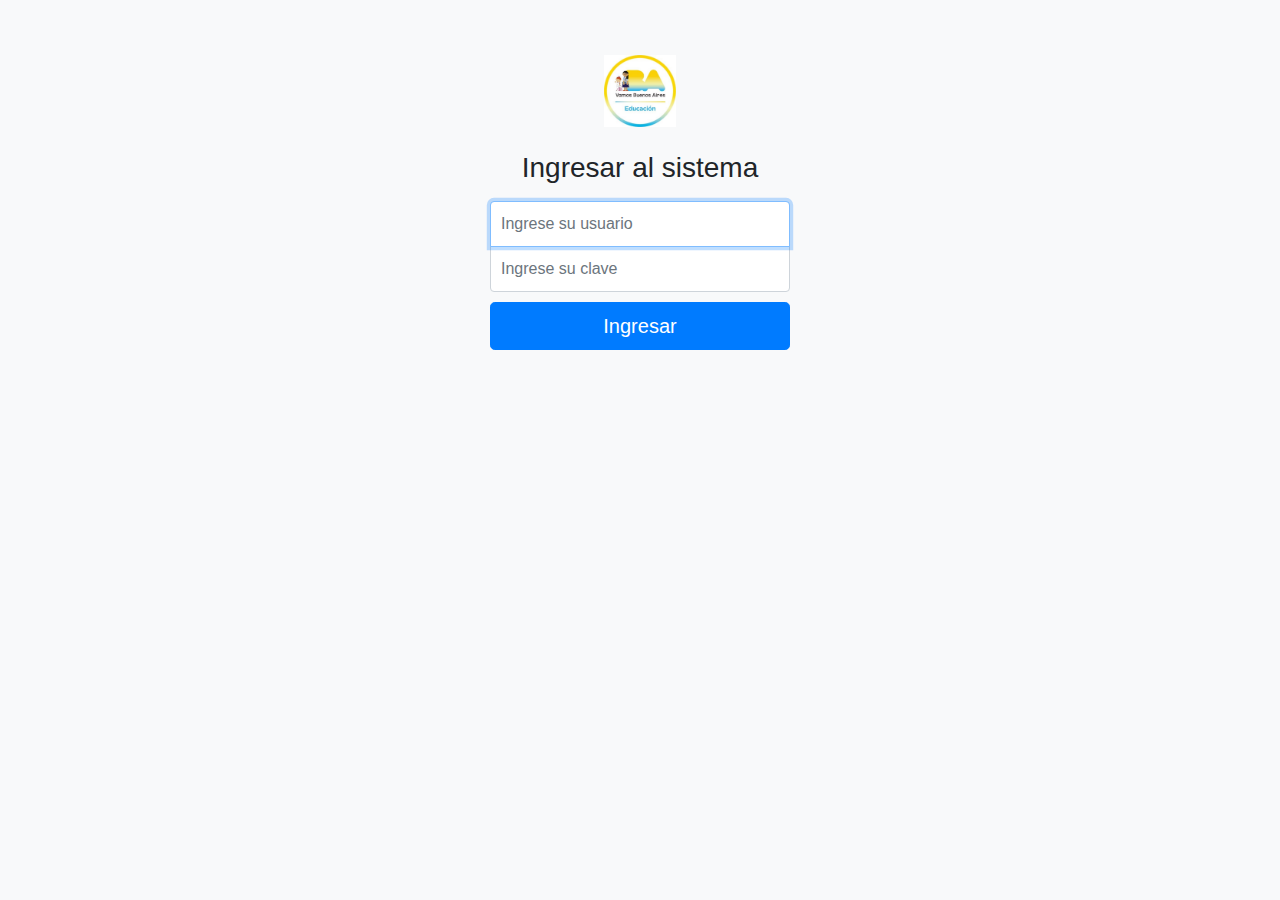
<file: php22037/trabajofinal/index.html>
<!doctype html>
<html lang="en">
  <head>
    <title>Title</title>
    <!-- Required meta tags -->
    <meta charset="utf-8">
    <meta name="viewport" content="width=device-width, initial-scale=1, shrink-to-fit=no">

    <!-- Bootstrap CSS -->
    <link rel="stylesheet" href="https://stackpath.bootstrapcdn.com/bootstrap/4.3.1/css/bootstrap.min.css" integrity="sha384-ggOyR0iXCbMQv3Xipma34MD+dH/1fQ784/j6cY/iJTQUOhcWr7x9JvoRxT2MZw1T" crossorigin="anonymous">
    <link href="./css/signin.css" rel="stylesheet">

  </head>
  <body class="text-center bg-light">
    <div class="container">
        <form class="form-signin" action="controller/checkloginC.php" method="POST">
            <img class="mb-4" src="./images/logo.jpg" width="72" height="72">
            <h1 class="h3 mb-3" >Ingresar al sistema</h1>
            <input type="email" name="inputEmail" class="form-control" placeholder="Ingrese su usuario" required autofocus >
            <input type="password" name="inputPassword" class="form-control" placeholder="Ingrese su clave" required>
            <button type="submit" class="btn btn-lg btn-primary btn-block">Ingresar</button>
        </form>    
    
    </div>  
    
    <!-- Optional JavaScript -->
    <!-- jQuery first, then Popper.js, then Bootstrap JS -->
    <script src="https://code.jquery.com/jquery-3.3.1.slim.min.js" integrity="sha384-q8i/X+965DzO0rT7abK41JStQIAqVgRVzpbzo5smXKp4YfRvH+8abtTE1Pi6jizo" crossorigin="anonymous"></script>
    <script src="https://cdnjs.cloudflare.com/ajax/libs/popper.js/1.14.7/umd/popper.min.js" integrity="sha384-UO2eT0CpHqdSJQ6hJty5KVphtPhzWj9WO1clHTMGa3JDZwrnQq4sF86dIHNDz0W1" crossorigin="anonymous"></script>
    <script src="https://stackpath.bootstrapcdn.com/bootstrap/4.3.1/js/bootstrap.min.js" integrity="sha384-JjSmVgyd0p3pXB1rRibZUAYoIIy6OrQ6VrjIEaFf/nJGzIxFDsf4x0xIM+B07jRM" crossorigin="anonymous"></script>
  </body>
</html>
</file>
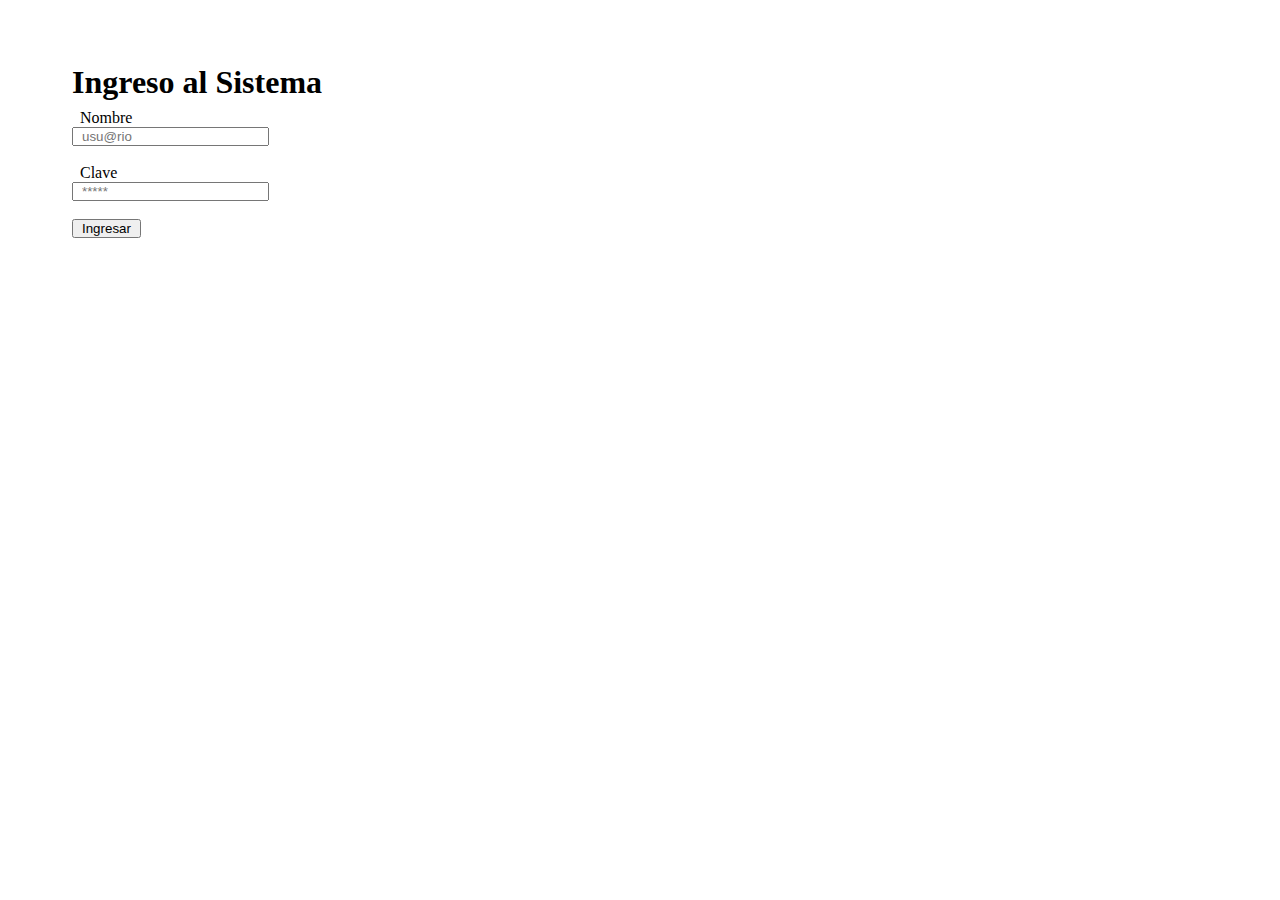
<file: javascript-ejercicio-unidad3.html>
<!doctype html>
<html lang="es">
<head>
	<meta charset="UTF-8">
	<title>Ejercicio JS nro3 - Martín Araneda</title>
	<link rel="stylesheet" href="ej-JS-un3.css">
	
</head>

<body>
    <h1>Ingreso al Sistema</h1>
	<form id="login-form" action="">
		<label for="fusuario">Nombre</label><br>
		<input type="text" id="fusuario" placeholder="usu@rio"><br><br>
		<label for="fclave">Clave</label><br>
		<input type="password" id="fclave" placeholder="*****"><br><br>
		<input type="submit" value="Ingresar">
	</form>
<script src="ej-JS-un3.js" ></script>
</body>

</html>
</file>
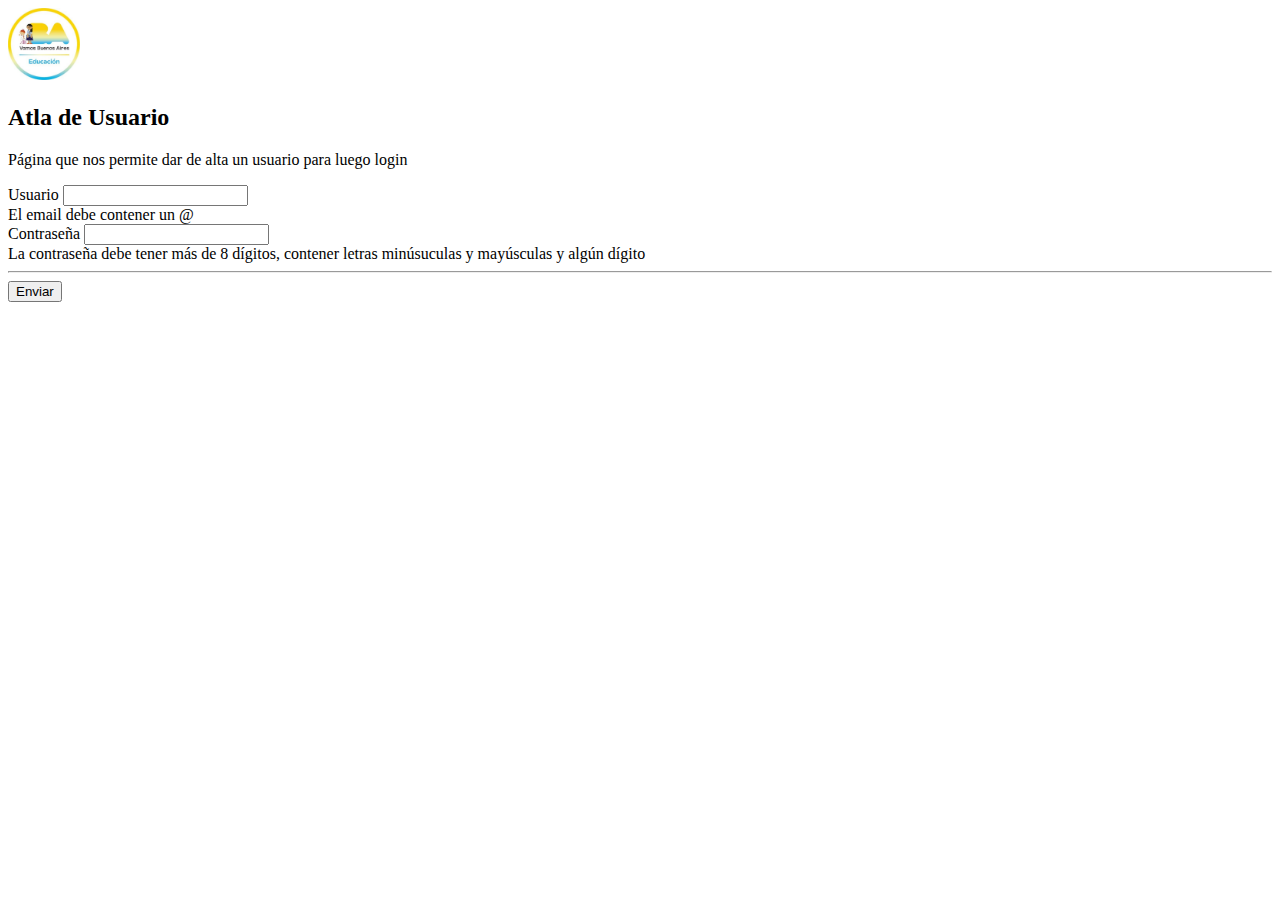
<file: php22037/trabajofinal/view/altaUsuarioC.html>
<!DOCTYPE html>
<html lang="en">
<head>
    <meta charset="UTF-8">
    <meta http-equiv="X-UA-Compatible" content="IE=edge">
    <meta name="viewport" content="width=device-width, initial-scale=1.0">
    <title>Document</title>

    <!-- bootstrap -->
    <link href="https://cdn.jsdelivr.net/npm/bootstrap@5.1.3/dist/css/bootstrap.min.css" rel="stylesheet" integrity="sha384-1BmE4kWBq78iYhFldvKuhfTAU6auU8tT94WrHftjDbrCEXSU1oBoqyl2QvZ6jIW3" crossorigin="anonymous">

</head>
<body class="bg-light">
    <div class="container">
    <div class="py-4 text-center">
        <img src="images/logo.jpg" alt="Logo CABA" width="72" height="72" class="d-flex mx-auto mb-4">
        <h2>Atla de Usuario</h2>
        <p class="lead">Página que nos permite dar de alta un usuario para luego login</p>
    </div>

    <div class="col-md-12 text-center">
        <form action="../controller/checkUsuarioC.php" method="post" class="needs-validation" >
            <div class="row">
                <div class="col-md-6">
                    <label for="usuario" class="form-label">Usuario</label>
                    <input type="email" class="form-control" id="usuario" name="usuario" required pattern="[a-z0-9._%+-]+@[a-z0-9.-]+\.[a-z]{2,}$">
                    <div class="invalid-feedback">
                        El email debe contener un @ 
                    </div>        
                </div>
                <div class="col-md-6">
                    <label for="password" class="form-label">Contraseña</label>
                    <input type="password" class="form-control" id="password" name="password" required pattern="(?=.*\d)(?=.*[a-z])(?=.*[A-Z]).{8,}">
                    <div class="invalid-feedback">
                      La contraseña debe tener más de 8 dígitos, contener letras minúsuculas y mayúsculas y algún dígito
                    </div>                

                </div>
   
            </div>

            <hr class="mb-4">

            <div class="row">
                <div class="col-4"></div>
                <div class="col-4">
                    <button class="btn btn-primary btn-lg btn-block" type="submit">Enviar</button>

                </div>
                <div class="col-4"></div>
            </div>
        </form>

    </div>

    </div>

    <!-- bootstrap -->
    <script src="https://cdn.jsdelivr.net/npm/bootstrap@5.1.3/dist/js/bootstrap.bundle.min.js" integrity="sha384-ka7Sk0Gln4gmtz2MlQnikT1wXgYsOg+OMhuP+IlRH9sENBO0LRn5q+8nbTov4+1p" crossorigin="anonymous"></script>
</body>
</html>
</file>
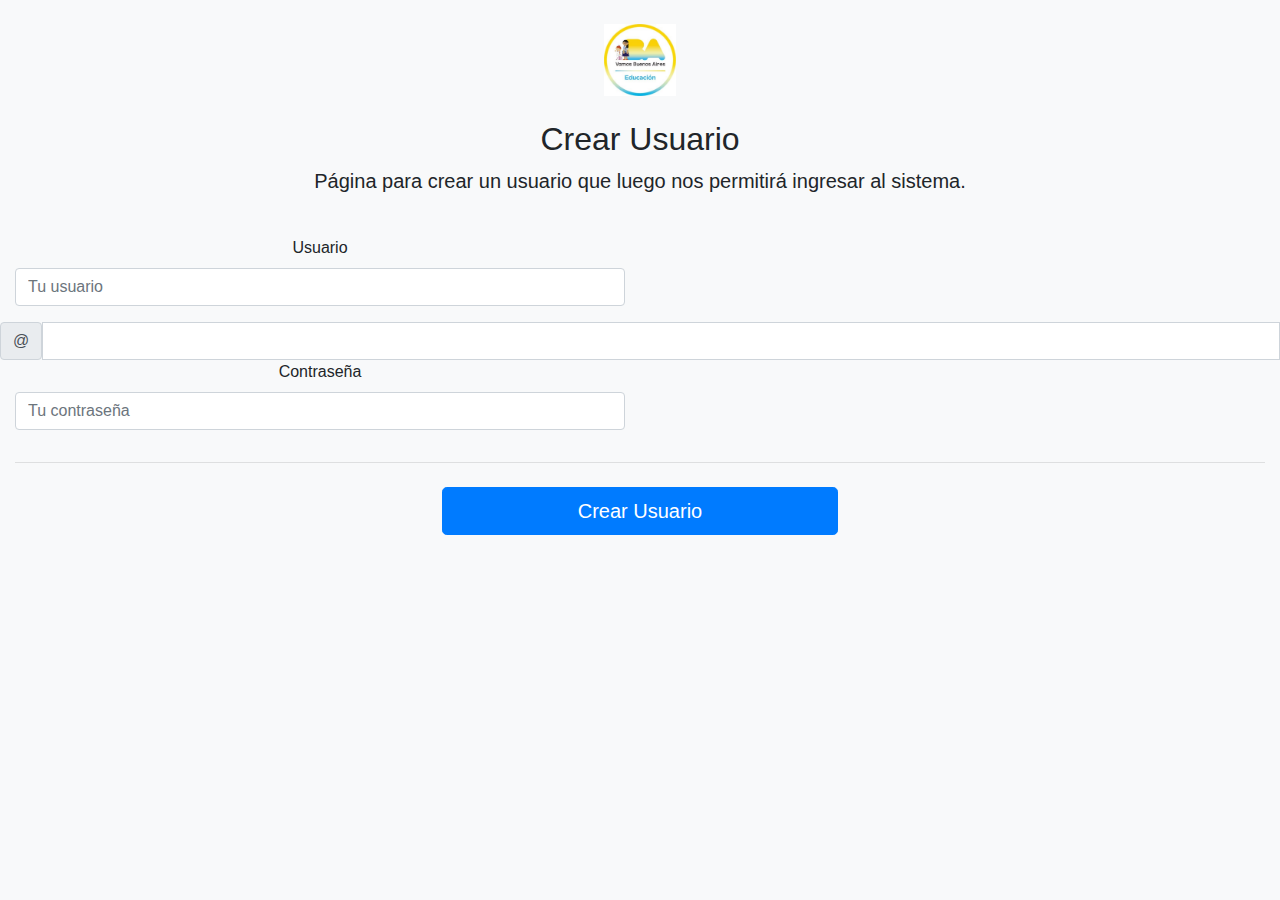
<file: php22037/trabajofinal/view/crearUsuario.html>
<!doctype html>
<html lang="en">
  <head>
    <title>Crear Usuario</title>
    <!-- Required meta tags -->
    <meta charset="utf-8">
    <meta name="viewport" content="width=device-width, initial-scale=1, shrink-to-fit=no">

    <!-- Bootstrap CSS -->
    <link rel="stylesheet" href="https://stackpath.bootstrapcdn.com/bootstrap/4.3.1/css/bootstrap.min.css" integrity="sha384-ggOyR0iXCbMQv3Xipma34MD+dH/1fQ784/j6cY/iJTQUOhcWr7x9JvoRxT2MZw1T" crossorigin="anonymous">
  </head>

  <body class="bg-light">
    <div class="py-4 text-center">
      <img class="d-block mx-auto mb-4" src="./images/logo.jpg" alt="Logo caba" width="72" height="72">
      <h2>Crear Usuario</h2>
      <p class="lead">Página para crear un usuario que luego nos permitirá ingresar al sistema.</p>
    </div>

    <div class="col-md-12 text-center">
      <form class="needs-validation" novalidate action="../controller/checkUsuario.php" method="POST">
        <div class="row">
          <div class="col-md-6 mb-3">
            <label for="user">Usuario</label>
            <input type="text" class="form-control" id="user" name="user" placeholder="Tu usuario" value="" required>
            <div class="invalid-feedback">
              Debe ingresar su usuario.
            </div>
          </div>
          <div class="input-group has-validation">
            <span class="input-group-text" id="inputGroupPrepend">@</span>
            <input type="text" class="form-control" id="validationCustomUsername" aria-describedby="inputGroupPrepend" required>
            <div class="invalid-feedback">
              Please choose a username.
            </div>
          </div>          
          <div class="col-md-6 mb-3">
            <label for="pass">Contraseña</label>
            <input type="password" class="form-control" id="pass" name="pass" placeholder="Tu contraseña" value="" required>
            <div class="invalid-feedback">
              Faltó ingresar la contraseña.
            </div>
          </div>
        </div>        

        <hr class="mb-4">
        <div class="row">
          <div class="col-4"></div>
          <div class="col-4">
            <button class="btn btn-primary btn-lg btn-block" type="submit">Crear Usuario</button>
          </div>
        </div>        
      </form>

    </div>
  

      
    <!-- Optional JavaScript -->
    <!-- jQuery first, then Popper.js, then Bootstrap JS -->
    <script src="https://code.jquery.com/jquery-3.3.1.slim.min.js" integrity="sha384-q8i/X+965DzO0rT7abK41JStQIAqVgRVzpbzo5smXKp4YfRvH+8abtTE1Pi6jizo" crossorigin="anonymous"></script>
    <script src="https://cdnjs.cloudflare.com/ajax/libs/popper.js/1.14.7/umd/popper.min.js" integrity="sha384-UO2eT0CpHqdSJQ6hJty5KVphtPhzWj9WO1clHTMGa3JDZwrnQq4sF86dIHNDz0W1" crossorigin="anonymous"></script>
    <script src="https://stackpath.bootstrapcdn.com/bootstrap/4.3.1/js/bootstrap.min.js" integrity="sha384-JjSmVgyd0p3pXB1rRibZUAYoIIy6OrQ6VrjIEaFf/nJGzIxFDsf4x0xIM+B07jRM" crossorigin="anonymous"></script>
  </body>
</html>
</file>
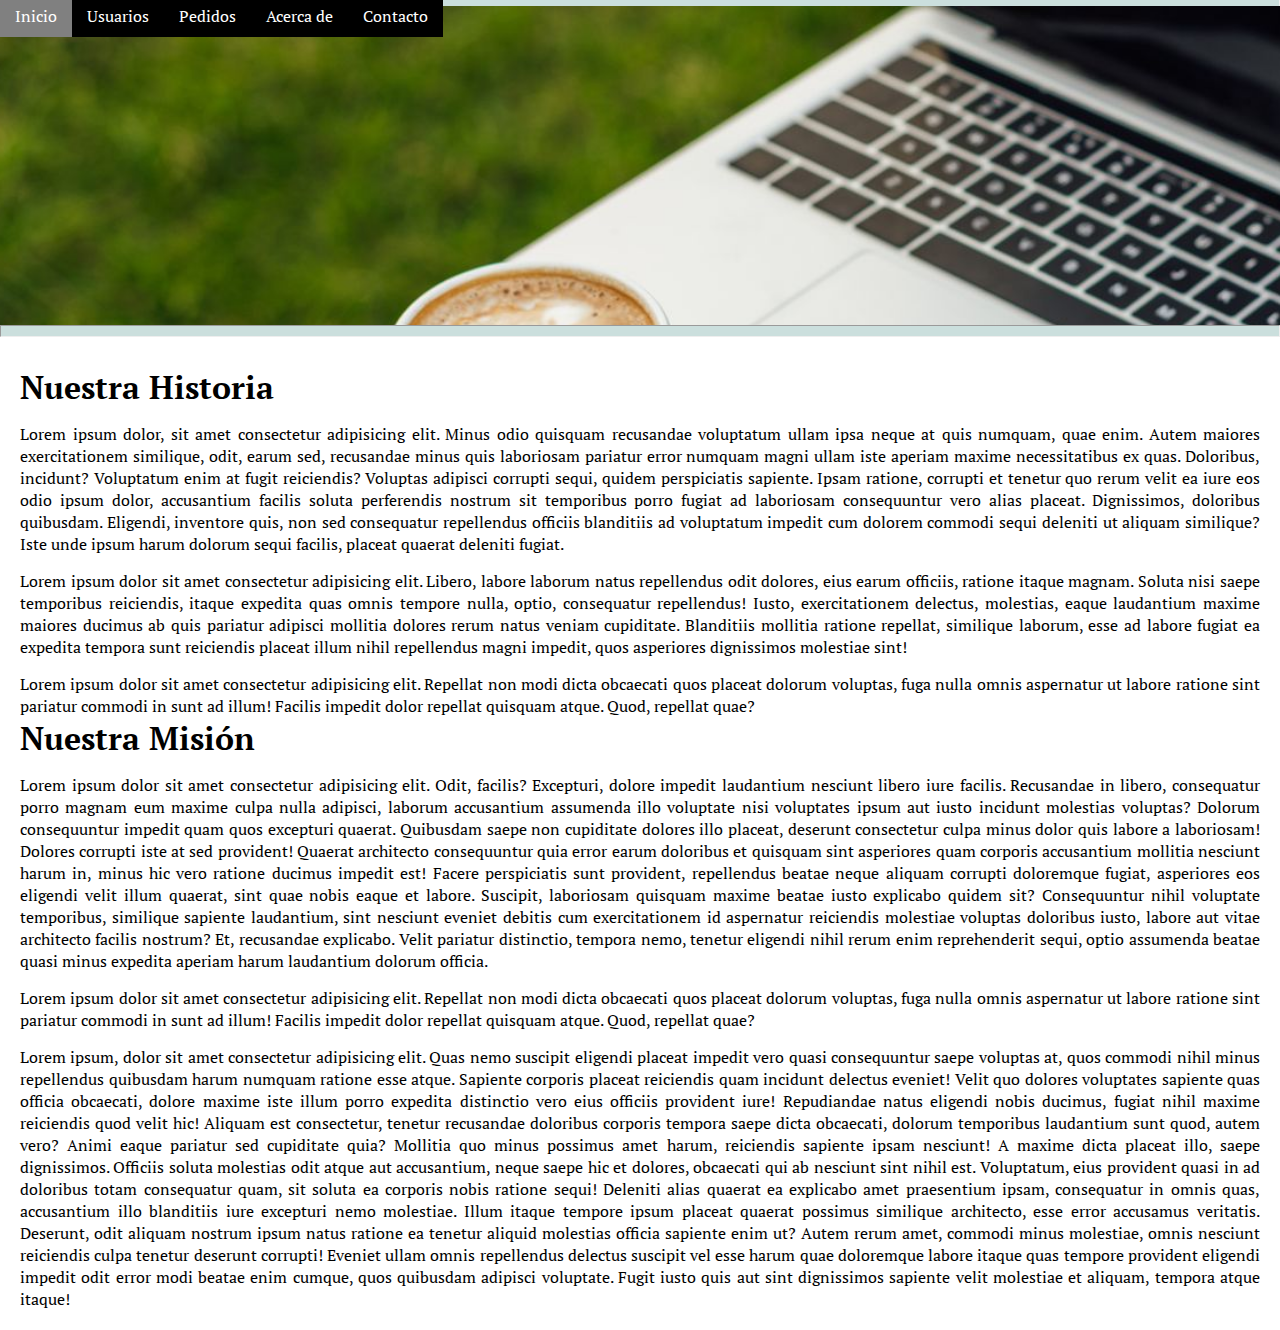
<file: php22037/trabajofinal/view/inicio.html>
<!DOCTYPE html>
<html lang="en">
<head>
    <meta charset="UTF-8">
    <meta name="viewport" content="width=device-width, initial-scale=1.0">
    <title>Proyecto Final</title>

    <link href="css/estilo.css" rel="stylesheet" type="text/css">
</head>
<body>
    <header>
        <nav>
            <div id="header">
                <ul class="nav">
                    <li><a href="inicio.html">Inicio</a></li>
                    <li><a href="">Usuarios</a>
                        <ul>
                            <li><a href="altaUsuarioC.html">Crear Usuario</a></li>
                            <li><a href="listadoUsuariosC.php">Listado de Usuarios</a></li>
                        </ul>
                    </li>
                    <li><a href="">Pedidos</a>
                        <ul>
                            <li><a href="listadoPedidosC.php">Listado de Pedidos</a></li>
                            <li><a href="pedidoC.php">Cargar Pedido</a></li>
                        </ul>
                    </li>

                    <li><a href="">Acerca de</a>
                        <ul>
                            <li><a href="">Nosotros</a></li>
                            <li><a href="">Nuestra Misión</a></li>
                            <li><a href="http://www.facebook.com">Historia</a></li>
                        </ul>
                    </li>
                    <li><a href="">Contacto</a></li>
                </ul>
            </div>
        </nav>
    </header>

    <div class="imagen">
        <hr>
        <img src="images/fondo2.png" >
        <hr>
    </div>

    <section>
        <div class="texto">
            <article>
                <h1>Nuestra Historia</h1>
                <p>
                    Lorem ipsum dolor, sit amet consectetur adipisicing elit. Minus odio quisquam recusandae voluptatum ullam ipsa neque at quis numquam, quae enim. Autem maiores exercitationem similique, odit, earum sed, recusandae minus quis laboriosam pariatur error numquam magni ullam iste aperiam maxime necessitatibus ex quas. Doloribus, incidunt? Voluptatum enim at fugit reiciendis? Voluptas adipisci corrupti sequi, quidem perspiciatis sapiente. Ipsam ratione, corrupti et tenetur quo rerum velit ea iure eos odio ipsum dolor, accusantium facilis soluta perferendis nostrum sit temporibus porro fugiat ad laboriosam consequuntur vero alias placeat. Dignissimos, doloribus quibusdam. Eligendi, inventore quis, non sed consequatur repellendus officiis blanditiis ad voluptatum impedit cum dolorem commodi sequi deleniti ut aliquam similique? Iste unde ipsum harum dolorum sequi facilis, placeat quaerat deleniti fugiat.
                </p>
                <p>
                    Lorem ipsum dolor sit amet consectetur adipisicing elit. Libero, labore laborum natus repellendus odit dolores, eius earum officiis, ratione itaque magnam. Soluta nisi saepe temporibus reiciendis, itaque expedita quas omnis tempore nulla, optio, consequatur repellendus! Iusto, exercitationem delectus, molestias, eaque laudantium maxime maiores ducimus ab quis pariatur adipisci mollitia dolores rerum natus veniam cupiditate. Blanditiis mollitia ratione repellat, similique laborum, esse ad labore fugiat ea expedita tempora sunt reiciendis placeat illum nihil repellendus magni impedit, quos asperiores dignissimos molestiae sint!
                </p>
                <p>
                    Lorem ipsum dolor sit amet consectetur adipisicing elit. Repellat non modi dicta obcaecati quos placeat dolorum voluptas, fuga nulla omnis aspernatur ut labore ratione sint pariatur commodi in sunt ad illum! Facilis impedit dolor repellat quisquam atque. Quod, repellat quae?
                </p>
            </article>
            <article>
                <h1>Nuestra Misión</h1>
                <p>
                    Lorem ipsum dolor sit amet consectetur adipisicing elit. Odit, facilis? Excepturi, dolore impedit laudantium nesciunt libero iure facilis. Recusandae in libero, consequatur porro magnam eum maxime culpa nulla adipisci, laborum accusantium assumenda illo voluptate nisi voluptates ipsum aut iusto incidunt molestias voluptas? Dolorum consequuntur impedit quam quos excepturi quaerat. Quibusdam saepe non cupiditate dolores illo placeat, deserunt consectetur culpa minus dolor quis labore a laboriosam! Dolores corrupti iste at sed provident! Quaerat architecto consequuntur quia error earum doloribus et quisquam sint asperiores quam corporis accusantium mollitia nesciunt harum in, minus hic vero ratione ducimus impedit est! Facere perspiciatis sunt provident, repellendus beatae neque aliquam corrupti doloremque fugiat, asperiores eos eligendi velit illum quaerat, sint quae nobis eaque et labore. Suscipit, laboriosam quisquam maxime beatae iusto explicabo quidem sit? Consequuntur nihil voluptate temporibus, similique sapiente laudantium, sint nesciunt eveniet debitis cum exercitationem id aspernatur reiciendis molestiae voluptas doloribus iusto, labore aut vitae architecto facilis nostrum? Et, recusandae explicabo. Velit pariatur distinctio, tempora nemo, tenetur eligendi nihil rerum enim reprehenderit sequi, optio assumenda beatae quasi minus expedita aperiam harum laudantium dolorum officia.
                </p>
                <p>
                    Lorem ipsum dolor sit amet consectetur adipisicing elit. Repellat non modi dicta obcaecati quos placeat dolorum voluptas, fuga nulla omnis aspernatur ut labore ratione sint pariatur commodi in sunt ad illum! Facilis impedit dolor repellat quisquam atque. Quod, repellat quae?
                </p>
                <p>
                    Lorem ipsum, dolor sit amet consectetur adipisicing elit. Quas nemo suscipit eligendi placeat impedit vero quasi consequuntur saepe voluptas at, quos commodi nihil minus repellendus quibusdam harum numquam ratione esse atque. Sapiente corporis placeat reiciendis quam incidunt delectus eveniet! Velit quo dolores voluptates sapiente quas officia obcaecati, dolore maxime iste illum porro expedita distinctio vero eius officiis provident iure! Repudiandae natus eligendi nobis ducimus, fugiat nihil maxime reiciendis quod velit hic! Aliquam est consectetur, tenetur recusandae doloribus corporis tempora saepe dicta obcaecati, dolorum temporibus laudantium sunt quod, autem vero? Animi eaque pariatur sed cupiditate quia? Mollitia quo minus possimus amet harum, reiciendis sapiente ipsam nesciunt! A maxime dicta placeat illo, saepe dignissimos. Officiis soluta molestias odit atque aut accusantium, neque saepe hic et dolores, obcaecati qui ab nesciunt sint nihil est. Voluptatum, eius provident quasi in ad doloribus totam consequatur quam, sit soluta ea corporis nobis ratione sequi! Deleniti alias quaerat ea explicabo amet praesentium ipsam, consequatur in omnis quas, accusantium illo blanditiis iure excepturi nemo molestiae. Illum itaque tempore ipsum placeat quaerat possimus similique architecto, esse error accusamus veritatis. Deserunt, odit aliquam nostrum ipsum natus ratione ea tenetur aliquid molestias officia sapiente enim ut? Autem rerum amet, commodi minus molestiae, omnis nesciunt reiciendis culpa tenetur deserunt corrupti! Eveniet ullam omnis repellendus delectus suscipit vel esse harum quae doloremque labore itaque quas tempore provident eligendi impedit odit error modi beatae enim cumque, quos quibusdam adipisci voluptate. Fugit iusto quis aut sint dignissimos sapiente velit molestiae et aliquam, tempora atque itaque!
                </p>
            </article>

        </div>
    </section>

    
</body>
</html>
</file>
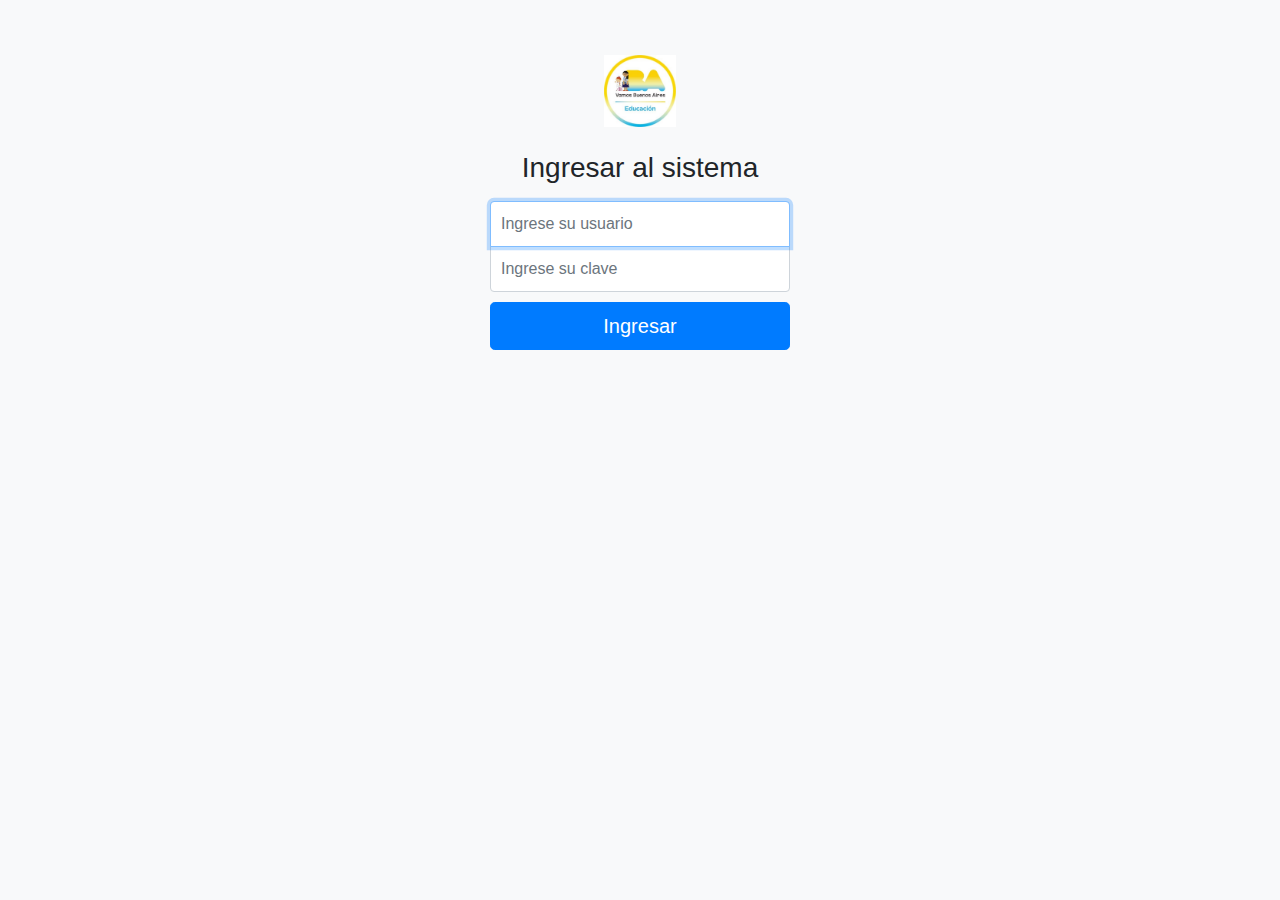
<file: php22037/trabajofinal/view/login.html>
<!doctype html>
<html lang="en">
  <head>
    <title>Title</title>
    <!-- Required meta tags -->
    <meta charset="utf-8">
    <meta name="viewport" content="width=device-width, initial-scale=1, shrink-to-fit=no">

    <!-- Bootstrap CSS -->
    <link rel="stylesheet" href="https://stackpath.bootstrapcdn.com/bootstrap/4.3.1/css/bootstrap.min.css" integrity="sha384-ggOyR0iXCbMQv3Xipma34MD+dH/1fQ784/j6cY/iJTQUOhcWr7x9JvoRxT2MZw1T" crossorigin="anonymous">
    <link href="./css/signin.css" rel="stylesheet">

  </head>
  <body class="text-center bg-light">
    <div class="container">
        <form class="form-signin" action="../controller/checkloginC.php" method="POST">
            <img class="mb-4" src="./images/logo.jpg" width="72" height="72">
            <h1 class="h3 mb-3" >Ingresar al sistema</h1>
            <input type="email" name="inputEmail" class="form-control" placeholder="Ingrese su usuario" required autofocus >
            <input type="password" name="inputPassword" class="form-control" placeholder="Ingrese su clave" required>
            <button type="submit" class="btn btn-lg btn-primary btn-block">Ingresar</button>
        </form>    
    
    </div>  
    
    <!-- Optional JavaScript -->
    <!-- jQuery first, then Popper.js, then Bootstrap JS -->
    <script src="https://code.jquery.com/jquery-3.3.1.slim.min.js" integrity="sha384-q8i/X+965DzO0rT7abK41JStQIAqVgRVzpbzo5smXKp4YfRvH+8abtTE1Pi6jizo" crossorigin="anonymous"></script>
    <script src="https://cdnjs.cloudflare.com/ajax/libs/popper.js/1.14.7/umd/popper.min.js" integrity="sha384-UO2eT0CpHqdSJQ6hJty5KVphtPhzWj9WO1clHTMGa3JDZwrnQq4sF86dIHNDz0W1" crossorigin="anonymous"></script>
    <script src="https://stackpath.bootstrapcdn.com/bootstrap/4.3.1/js/bootstrap.min.js" integrity="sha384-JjSmVgyd0p3pXB1rRibZUAYoIIy6OrQ6VrjIEaFf/nJGzIxFDsf4x0xIM+B07jRM" crossorigin="anonymous"></script>
  </body>
</html>
</file>
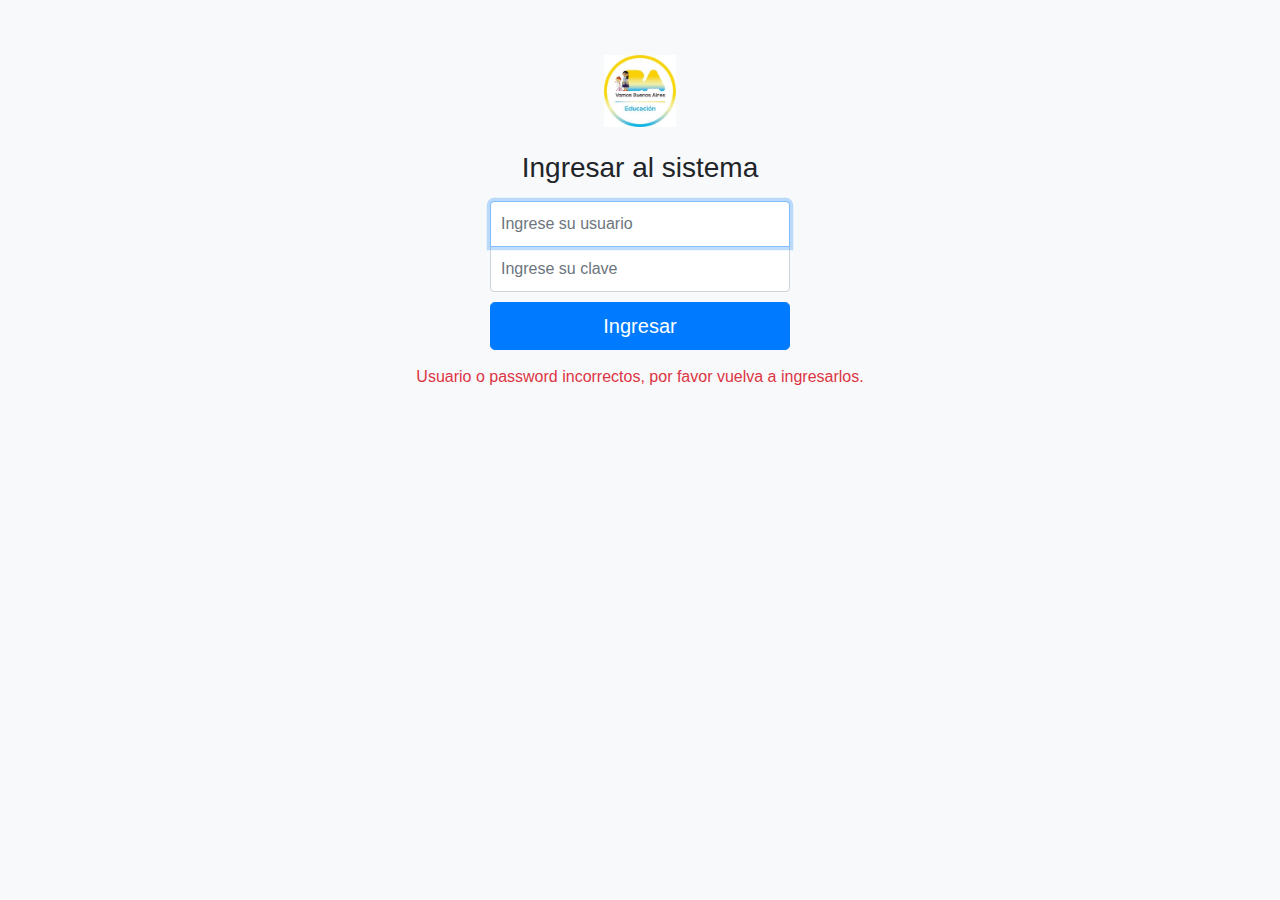
<file: php22037/trabajofinal/view/loginError.html>
<!doctype html>
<html lang="en">
  <head>
    <title>Title</title>
    <!-- Required meta tags -->
    <meta charset="utf-8">
    <meta name="viewport" content="width=device-width, initial-scale=1, shrink-to-fit=no">

    <!-- Bootstrap CSS -->
    <link rel="stylesheet" href="https://stackpath.bootstrapcdn.com/bootstrap/4.3.1/css/bootstrap.min.css" integrity="sha384-ggOyR0iXCbMQv3Xipma34MD+dH/1fQ784/j6cY/iJTQUOhcWr7x9JvoRxT2MZw1T" crossorigin="anonymous">
    <link href="./css/signin.css" rel="stylesheet">

  </head>
  <body class="text-center bg-light">
    <div class="container">
        <form class="form-signin" action="../controller/checklogin.php" method="POST">
            <img class="mb-4" src="./images/logo.jpg" width="72" height="72">
            <h1 class="h3 mb-3" >Ingresar al sistema</h1>
            <input type="email" name="inputEmail" class="form-control" placeholder="Ingrese su usuario" required autofocus >
            <input type="password" name="inputPassword" class="form-control" placeholder="Ingrese su clave" required>
            <button type="submit" class="btn btn-lg btn-primary btn-block">Ingresar</button>
        </form>    
    
        <p class="text-danger">Usuario o password incorrectos, por favor vuelva a ingresarlos.</p>
    </div>  
    <!-- Optional JavaScript -->
    <!-- jQuery first, then Popper.js, then Bootstrap JS -->
    <script src="https://code.jquery.com/jquery-3.3.1.slim.min.js" integrity="sha384-q8i/X+965DzO0rT7abK41JStQIAqVgRVzpbzo5smXKp4YfRvH+8abtTE1Pi6jizo" crossorigin="anonymous"></script>
    <script src="https://cdnjs.cloudflare.com/ajax/libs/popper.js/1.14.7/umd/popper.min.js" integrity="sha384-UO2eT0CpHqdSJQ6hJty5KVphtPhzWj9WO1clHTMGa3JDZwrnQq4sF86dIHNDz0W1" crossorigin="anonymous"></script>
    <script src="https://stackpath.bootstrapcdn.com/bootstrap/4.3.1/js/bootstrap.min.js" integrity="sha384-JjSmVgyd0p3pXB1rRibZUAYoIIy6OrQ6VrjIEaFf/nJGzIxFDsf4x0xIM+B07jRM" crossorigin="anonymous"></script>
  </body>
</html>
</file>
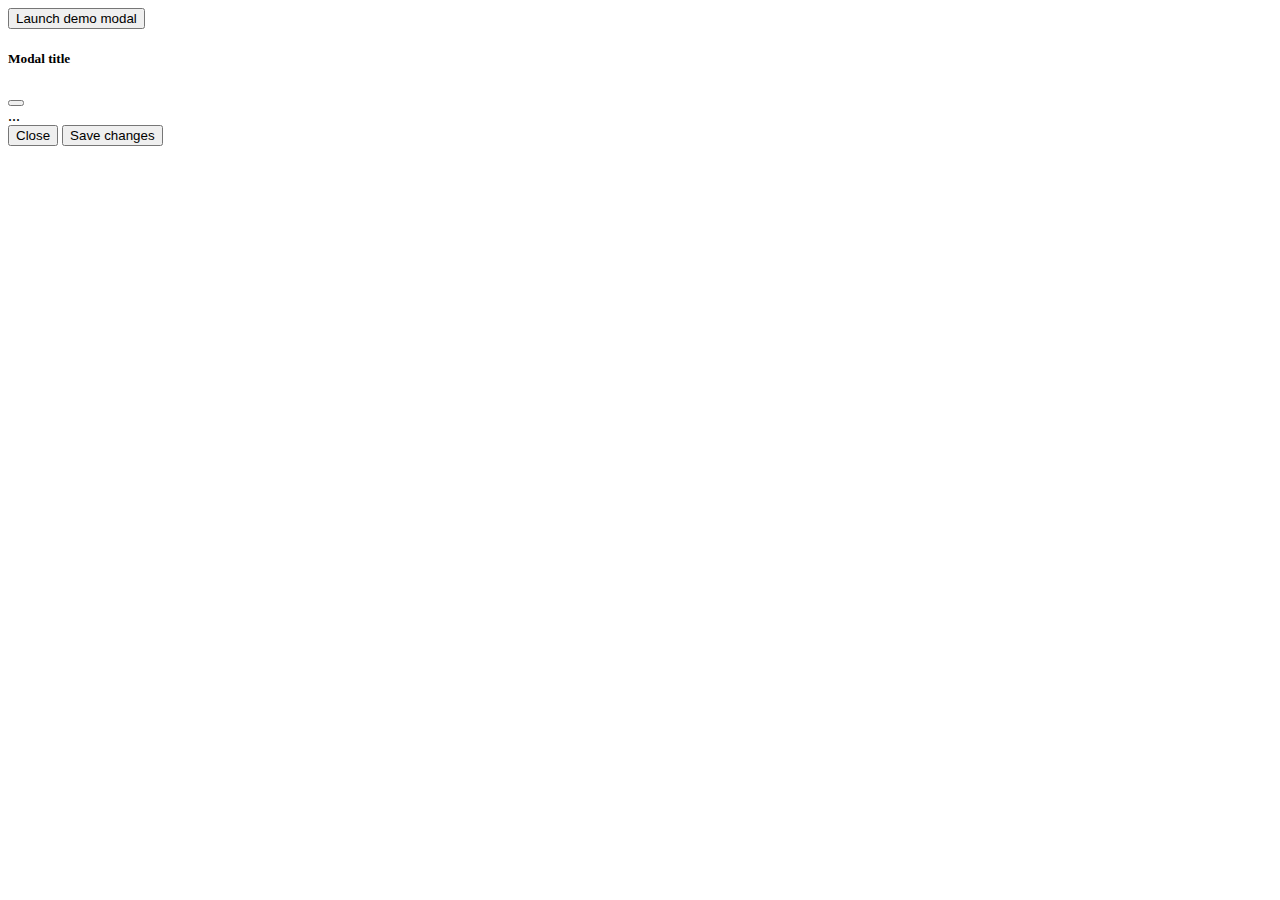
<file: php22037/trabajofinal/view/modal.html>
<!doctype html>
<html lang="en">
  <head>
    <title>Title</title>
    <!-- Required meta tags -->
    <meta charset="utf-8">
    <meta name="viewport" content="width=device-width, initial-scale=1, shrink-to-fit=no">

    <!-- Bootstrap CSS v5.2.0-beta1 -->
    <link rel="stylesheet" href="https://cdn.jsdelivr.net/npm/bootstrap@5.2.0-beta1/dist/css/bootstrap.min.css"  integrity="sha384-0evHe/X+R7YkIZDRvuzKMRqM+OrBnVFBL6DOitfPri4tjfHxaWutUpFmBp4vmVor" crossorigin="anonymous">

  </head>
  <body>
       <!-- Button trigger modal -->
<button type="button" class="btn btn-primary" data-bs-toggle="modal" data-bs-target="#exampleModal">
    Launch demo modal
  </button>
  
  <!-- Modal -->
  <div class="modal fade" id="exampleModal" tabindex="-1" aria-labelledby="exampleModalLabel" aria-hidden="true">
    <div class="modal-dialog">
      <div class="modal-content">
        <div class="modal-header">
          <h5 class="modal-title" id="exampleModalLabel">Modal title</h5>
          <button type="button" class="btn-close" data-bs-dismiss="modal" aria-label="Close"></button>
        </div>
        <div class="modal-body">
          ...
        </div>
        <div class="modal-footer">
          <button type="button" class="btn btn-secondary" data-bs-dismiss="modal">Close</button>
          <button type="button" class="btn btn-primary">Save changes</button>
        </div>
      </div>
    </div>
  </div>   



    <!-- Bootstrap JavaScript Libraries -->
    <script src="https://cdn.jsdelivr.net/npm/@popperjs/core@2.11.5/dist/umd/popper.min.js" integrity="sha384-Xe+8cL9oJa6tN/veChSP7q+mnSPaj5Bcu9mPX5F5xIGE0DVittaqT5lorf0EI7Vk" crossorigin="anonymous"></script>

    <script src="https://cdn.jsdelivr.net/npm/bootstrap@5.2.0-beta1/dist/js/bootstrap.min.js" integrity="sha384-kjU+l4N0Yf4ZOJErLsIcvOU2qSb74wXpOhqTvwVx3OElZRweTnQ6d31fXEoRD1Jy" crossorigin="anonymous"></script>
  </body>
</html>
</file>
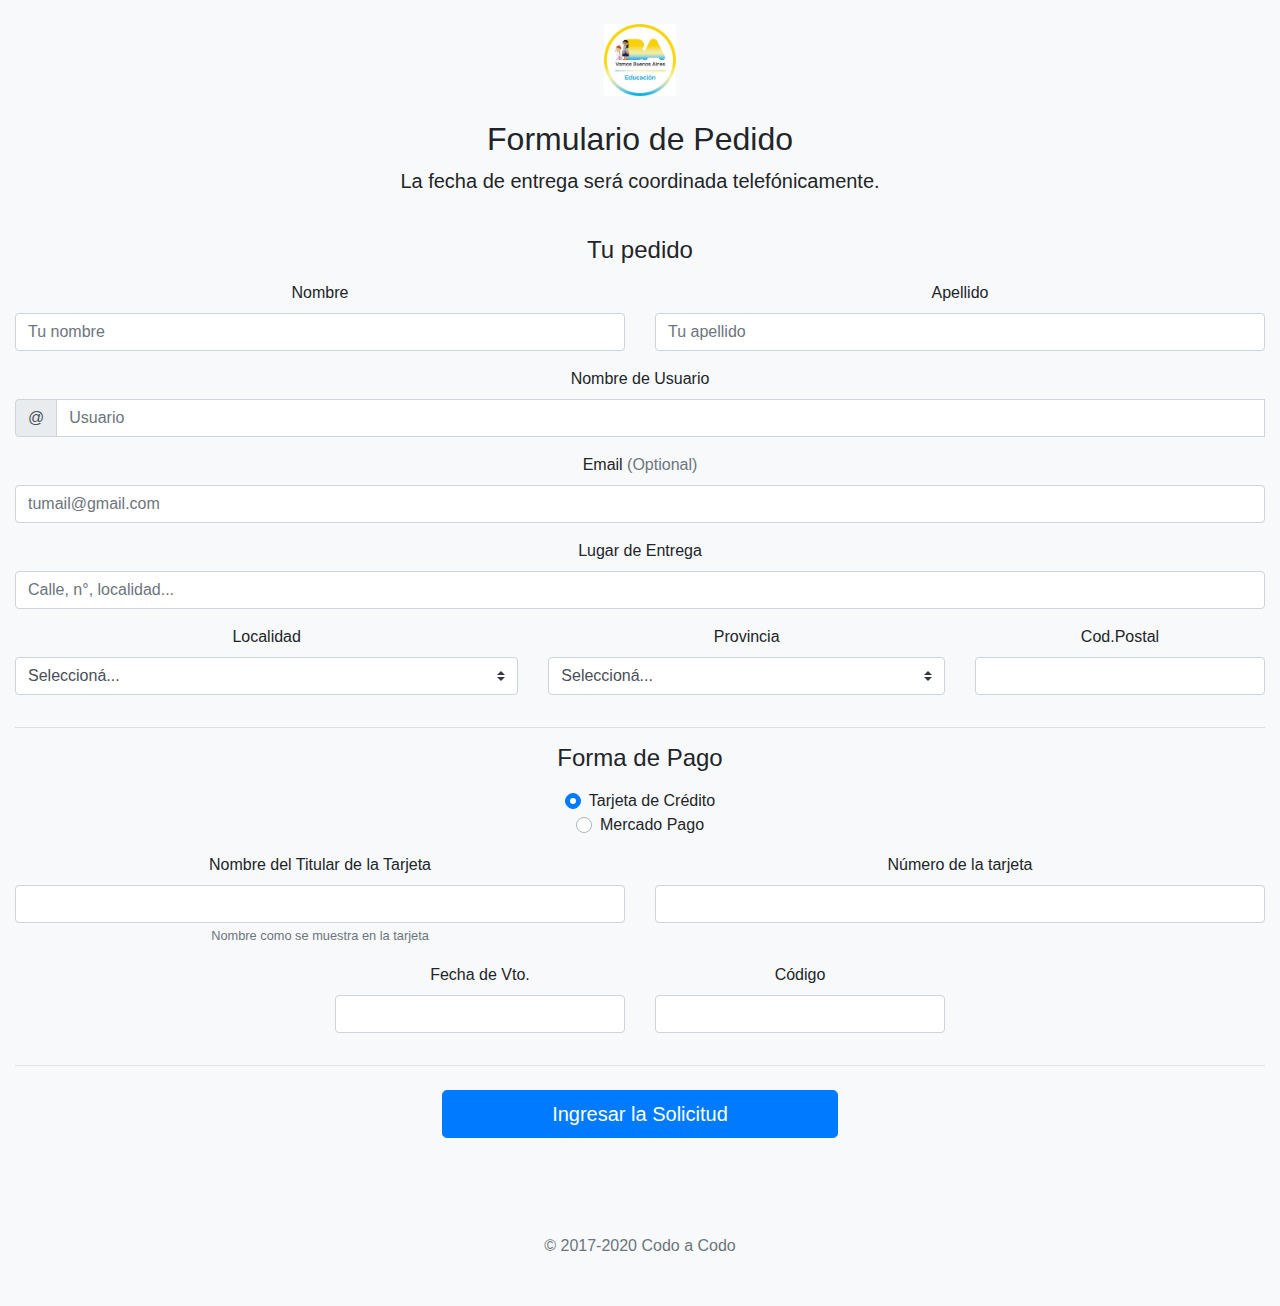
<file: php22037/trabajofinal/view/pedido.html>
<!doctype html>
<html lang="es">

<head>
  <meta charset="utf-8">
  <meta name="viewport" content="width=device-width, initial-scale=1, shrink-to-fit=no">
  <title>Registro de Pedido</title>

  <!-- Bootstrap core CSS -->
  <link href="./css/bootstrap.min.css" rel="stylesheet">
</head>

<body class="bg-light">
  <div class="py-4 text-center">
    <img class="d-block mx-auto mb-4" src="./images/logo.jpg" alt="Logo caba" width="72" height="72">
    <h2>Formulario de Pedido</h2>
    <p class="lead">La fecha de entrega será coordinada telefónicamente.</p>
  </div>

  <div class="col-md-12 text-center">
    <h4 class="mb-3">Tu pedido</h4>
    <form class="needs-validation" novalidate action="../controller/checkPedido.php" method="POST">
      <div class="row">
        <div class="col-md-6 mb-3">
          <label for="firstName">Nombre</label>
          <input type="text" class="form-control" id="firstName" name="firstName" placeholder="Tu nombre" value="" required>
          <div class="invalid-feedback">
            Debe ingresar su nombre.
          </div>
        </div>
        <div class="col-md-6 mb-3">
          <label for="lastName">Apellido</label>
          <input type="text" class="form-control" id="lastName" name="lastName" placeholder="Tu apellido" value="" required>
          <div class="invalid-feedback">
            Faltó ingresar el apellido.
          </div>
        </div>
      </div>

      <div class="row">
        <div class="col-md-12 mb-3">
          <label for="username">Nombre de Usuario</label>
          <div class="input-group">
            <div class="input-group-prepend">
              <span class="input-group-text">@</span>
            </div>
            <input type="text" class="form-control" id="username" name="username" placeholder="Usuario" required>
            <div class="invalid-feedback" style="width: 100%;">
              Faltó ingresar el usuario.
            </div>
          </div>
        </div>
      </div>

      <div class="row">
        <div class="col-md-12 mb-3">
          <label for="email">Email <span class="text-muted">(Optional)</span></label>
          <input type="email" class="form-control" id="email"  name="email" placeholder="tumail@gmail.com">
          <div class="invalid-feedback">
            El e-mail es inválido.
          </div>
        </div>
      </div>

      <div class="row">
        <div class="col-md-12 mb-3">
          <label for="address">Lugar de Entrega</label>
          <input type="text" class="form-control" id="address" name="address" placeholder="Calle, n°, localidad..." required>
          <div class="invalid-feedback">
            Faltó ingresar el domicilio de entrega.
          </div>
        </div>
      </div>

      <div class="row">
        <div class="col-md-5 mb-3">
          <label for="country">Localidad</label>
          <select class="custom-select d-block w-100" id="country" name="country" required>
            <option value="">Seleccioná...</option>
            <option value="1">Moreno</option>
          </select>
          <div class="invalid-feedback">
            Seleccioná una localidad válida.
          </div>
        </div>
        <div class="col-md-4 mb-3">
          <label for="state">Provincia</label>

          
          <select class="custom-select d-block w-100" id="state" name="state" required>
            <option value="">Seleccioná...</option>
            <option value="1">Buenos Aires</option>
            <option value="2">Tucumán</option>
          </select>
          <div class="invalid-feedback">
            Seleccioná una provincia válida.
          </div>
        </div>
        <div class="col-md-3 mb-3">
          <label for="zip">Cod.Postal</label>
          <input type="text" class="form-control" id="zip" name="zip" placeholder="" required>
          <div class="invalid-feedback">
            Faltó ingresar el Código Postal.
          </div>
        </div>
      </div>


      <hr class="mb-6">

      <h4 class="mb-3">Forma de Pago</h4>

      <div class="d-block my-3">
        <div class="custom-control custom-radio">
          <input id="credit" name="paymentMethod" type="radio" class="custom-control-input" checked required>
          <label class="custom-control-label" for="credit">Tarjeta de Crédito</label>
        </div>
        <div class="custom-control custom-radio">
          <input id="debit" name="paymentMethod" type="radio" class="custom-control-input" required>
          <label class="custom-control-label" for="debit">Mercado Pago</label>
        </div>
      </div>
      <div class="row">
        <div class="col-md-6 mb-3">
          <label for="cc-name">Nombre del Titular de la Tarjeta</label>
          <input type="text" class="form-control" id="cc-name" name="cc-name" placeholder="" required>
          <small class="text-muted">Nombre como se muestra en la tarjeta</small>
          <div class="invalid-feedback">
            El nombre debe ser ingresado.
          </div>
        </div>
        <div class="col-md-6 mb-3">
          <label for="cc-number">Número de la tarjeta</label>
          <input type="text" class="form-control" id="cc-number" name="cc-number" placeholder="" required>
          <div class="invalid-feedback">
            El n° es obligatorio.
          </div>
        </div>
      </div>
      <div class="row">
        <div class="col-md-3 mb-3"></div>
        <div class="col-md-3 mb-3">
          <label for="cc-expiration">Fecha de Vto.</label>
          <input type="text" class="form-control" id="cc-expiration" name="cc-expiration" placeholder="" required>
          <div class="invalid-feedback">
            Falta ingresar la fecha de Vto.
          </div>
        </div>
        <div class="col-md-3 mb-3">
          <label for="cc-cvv">Código</label>
          <input type="text" class="form-control" id="cc-cvv" name="cc-cvv" placeholder="" required>
          <div class="invalid-feedback">
            N° de seguridad obligatorio.
          </div>
        </div>
      </div>
      <hr class="mb-4">
      <div class="row">
        <div class="col-4"></div>
        <div class="col-4">
          <button class="btn btn-primary btn-lg btn-block" type="submit">Ingresar la Solicitud</button>
        </div>
      </div>
    </form>
  </div>
  </div>

  <footer class="my-5 pt-5 text-muted text-center text-small">
    <p class="mb-1">&copy; 2017-2020 Codo a Codo</p>
  </footer>
  </div>

  <script src="./js/form-validation.js"></script>
</body>

</html>
</file>
<file: php22037/trabajofinal/css/signin.css>
body {
  height: 100%;
  display: -ms-flexbox;
  display: flex;
  -ms-flex-align: center;
  align-items: center;
  padding-top: 40px;
  padding-bottom: 40px;
  background-color: #f5f5f5;
}

.form-signin {
  width: 100%;
  max-width: 330px;
  padding: 15px;
  margin: auto;
}

.form-signin .checkbox {
  font-weight: 400;
}

.form-signin .form-control {
  position: relative;
  box-sizing: border-box;
  height: auto;
  padding: 10px;
  font-size: 16px;
}

.form-signin .form-control:focus {
  z-index: 2;
}

.form-signin input[type="email"] {
  margin-bottom: -1px;
  border-bottom-right-radius: 0;
  border-bottom-left-radius: 0;
}

.form-signin input[type="password"] {
  margin-bottom: 10px;
  border-top-left-radius: 0;
  border-top-right-radius: 0;
}
</file>
<file: ej-JS-un3.css>
h1{margin:4rem 4rem .5rem 4rem;}
form{margin:0 4rem;}
label {padding:0rem 0.5rem;}
input {padding:0rem 0.5rem;}
</file>
<file: php22037/trabajofinal/view/css/estilo.css>
@import url('https://fonts.googleapis.com/css2?family=PT+Serif&display=swap');

* {
    margin: 0px;
    padding: 0px;
}

body {
    background: white;
    font-family: 'PT Serif', serif;
}

p {
    margin-top: 15px;
}

hr {
    background-color: rgb(203, 223, 221);
    height: 10px;
    margin-top: -5px;
    margin-bottom: -1px;
}

#header {
    margin: 0px;
    width: 500px;
    position: fixed;
    z-index: 2;
    text-align: right;
}

ul {
    list-style: none;
}

.nav li a {
    background-color: black;
    color: white;
    text-decoration: none;
    padding: 10px 15px;
    display: block;
}

.nav li a:hover {
    background-color: grey;
}

.nav li ul {
    display: none;
    position: absolute;
    min-width: 140px;
}

.nav li:hover > ul {
    display: block;
}

.nav > li {
    float: left;
}

.nav li ul li {
    position:relative;
}

.nav li ul li ul {
    right: -140px;
    top:0px;
}

.imagen {
    z-index: 1;
    position: relative;
    margin: 0px;
}

.texto {
    z-index: 1;
    position: relative;
    margin: 30px 20px 20px 20px;
    text-align: justify;
}
</file>
<file: php22037/trabajofinal/view/css/signin.css>
body {
  height: 100%;
  display: -ms-flexbox;
  display: flex;
  -ms-flex-align: center;
  align-items: center;
  padding-top: 40px;
  padding-bottom: 40px;
  background-color: #f5f5f5;
}

.form-signin {
  width: 100%;
  max-width: 330px;
  padding: 15px;
  margin: auto;
}

.form-signin .checkbox {
  font-weight: 400;
}

.form-signin .form-control {
  position: relative;
  box-sizing: border-box;
  height: auto;
  padding: 10px;
  font-size: 16px;
}

.form-signin .form-control:focus {
  z-index: 2;
}

.form-signin input[type="email"] {
  margin-bottom: -1px;
  border-bottom-right-radius: 0;
  border-bottom-left-radius: 0;
}

.form-signin input[type="password"] {
  margin-bottom: 10px;
  border-top-left-radius: 0;
  border-top-right-radius: 0;
}
</file>
